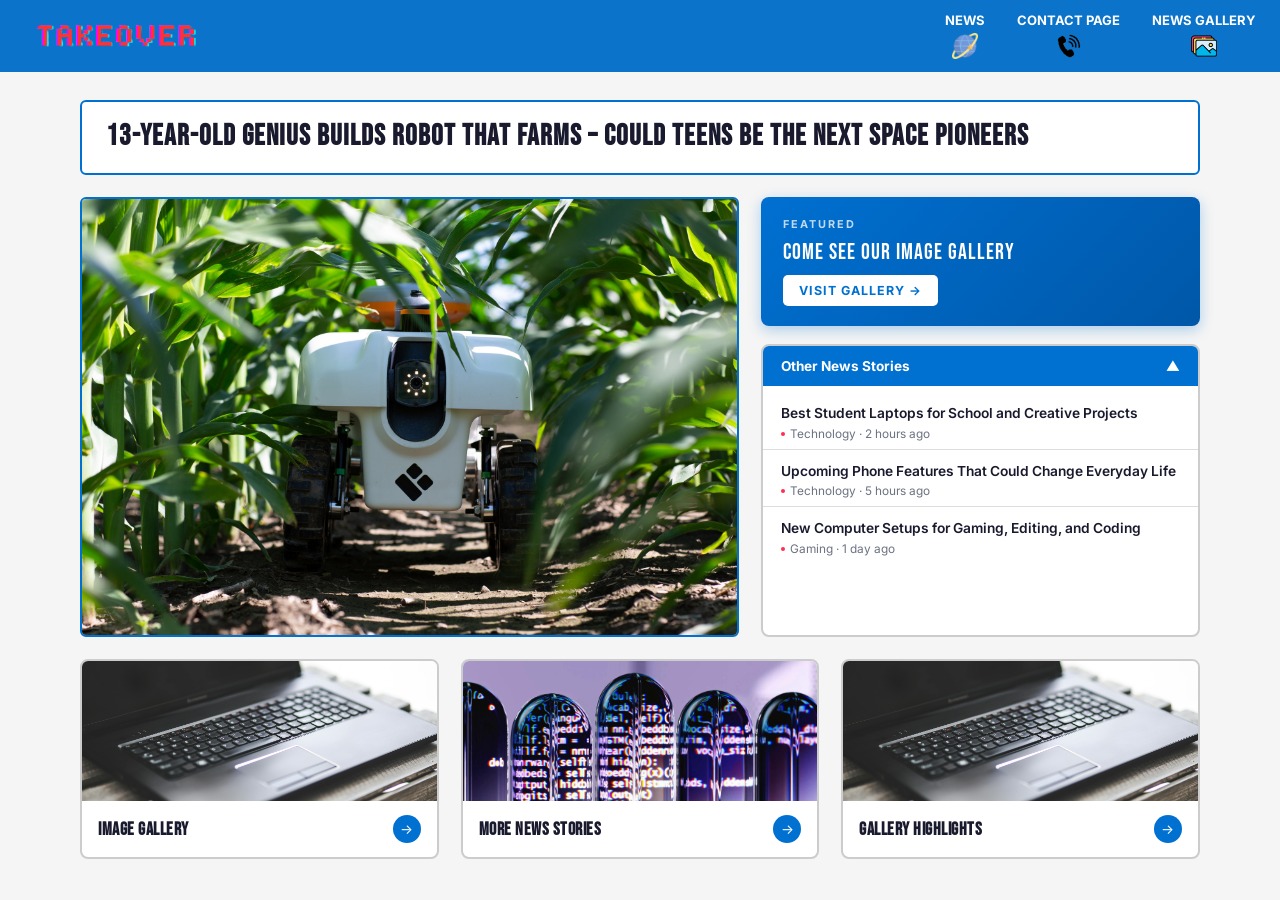
<file: index.html>
<!DOCTYPE html>
<html lang="en">
<head>
<meta charset="UTF-8">
<meta name="viewport" content="width=device-width, initial-scale=1.0">
<title>Takeover</title>
<link href="https://fonts.googleapis.com/css2?family=Bebas+Neue&family=Inter:wght@400;500;600;700&display=swap" rel="stylesheet">
<style>
  *, *::before, *::after {
    box-sizing: border-box;
    margin: 0;
    padding: 0;
  }

  :root {
    --brand: #0070D1;
    --brand-dark: #0057a8;
    --accent: #ff2d55;
    --bg: #f5f5f5;
    --card: #ffffff;
    --text: #1a1a2e;
    --muted: #6b7280;
    --border: #ddd;
  }

  body {
    font-family: 'Inter', sans-serif;
    background: var(--bg);
    color: var(--text);
  }

  .navbar-custom {
    background-color: #0b73c9;
    display: flex;
    justify-content: space-between;
    align-items: center;
    padding: 10px 24px;
  }

  .navbar-logo img {
    height: 52px;
    width: auto;
    display: block;
  }

  .navbar-menu {
    list-style: none;
    display: flex;
    align-items: center;
    gap: 32px;
    margin: 0;
    padding: 0;
  }

  .navbar-menu li a {
    display: flex;
    flex-direction: column;
    align-items: center;
    text-decoration: none;
    color: white;
    font-size: 13px;
    font-weight: bold;
    text-transform: uppercase;
    line-height: 1.1;
  }

  .navbar-menu li a img {
    width: 26px;
    height: 26px;
    object-fit: contain;
    margin-top: 5px;
    display: block;
  }

  .navbar-menu li a:hover {
    opacity: 0.85;
  }

  .page-wrapper {
    max-width: 1160px;
    margin: 28px auto;
    padding: 0 20px;
    display: flex;
    flex-direction: column;
    gap: 22px;
  }

  .main-headline {
    background: var(--card);
    border: 2px solid var(--brand);
    border-radius: 6px;
    padding: 18px 24px;
    font-family: 'Bebas Neue', sans-serif;
    font-size: 1.8rem;
    letter-spacing: 1px;
    line-height: 1.2;
    color: var(--text);
  }

  .main-headline a {
    color: inherit;
    text-decoration: none;
    display: block;
  }

  .main-headline a:hover {
    color: var(--brand-dark);
  }

  .two-col {
    display: grid;
    grid-template-columns: 3fr 2fr;
    gap: 22px;
  }

  .main-story {
    border: 2px solid var(--brand);
    border-radius: 6px;
    overflow: hidden;
    background: var(--card);
    min-height: 340px;
  }

  .main-story a {
    display: block;
    height: 100%;
  }

  .main-story img {
    width: 100%;
    height: 100%;
    object-fit: cover;
    display: block;
  }

  .sidebar {
    display: flex;
    flex-direction: column;
    gap: 18px;
  }

  .gallery-cta {
    background: linear-gradient(135deg, var(--brand) 0%, var(--brand-dark) 100%);
    border-radius: 8px;
    padding: 20px 22px;
    color: #fff;
    text-decoration: none;
    display: flex;
    flex-direction: column;
    gap: 10px;
    box-shadow: 0 4px 14px rgba(0,112,209,.3);
    transition: transform .2s, box-shadow .2s;
  }

  .gallery-cta:hover {
    transform: translateY(-2px);
    box-shadow: 0 8px 22px rgba(0,112,209,.4);
  }

  .gallery-cta-eyebrow {
    font-size: 0.68rem;
    font-weight: 700;
    letter-spacing: 2px;
    text-transform: uppercase;
    opacity: .75;
  }

  .gallery-cta-heading {
    font-family: 'Bebas Neue', sans-serif;
    font-size: 1.4rem;
    letter-spacing: 1px;
    line-height: 1.1;
  }

  .gallery-cta-btn {
    display: inline-flex;
    align-items: center;
    gap: 6px;
    background: #fff;
    color: var(--brand);
    font-weight: 700;
    font-size: 0.78rem;
    text-transform: uppercase;
    letter-spacing: 1px;
    padding: 8px 16px;
    border-radius: 5px;
    width: fit-content;
    transition: background .2s;
  }

  .gallery-cta:hover .gallery-cta-btn {
    background: #ddeeff;
  }

  .news-card {
    background: var(--card);
    border: 2px solid #ccc;
    border-radius: 8px;
    overflow: hidden;
    flex: 1;
  }

  .news-card-header {
    background: var(--brand);
    color: #fff;
    font-weight: 700;
    font-size: 0.85rem;
    padding: 12px 18px;
    display: flex;
    align-items: center;
    justify-content: space-between;
    cursor: pointer;
    user-select: none;
    transition: background .2s;
  }

  .news-card-header:hover {
    background: var(--brand-dark);
  }

  .chevron {
    transition: transform .3s;
    font-size: 0.85rem;
  }

  .news-card-header.open .chevron {
    transform: rotate(180deg);
  }

  .news-list {
    list-style: none;
    max-height: 400px;
    overflow: hidden;
    transition: max-height .35s ease;
    padding: 6px 0;
  }

  .news-list.collapsed {
    max-height: 0;
    padding: 0;
  }

  .news-list li {
    border-bottom: 1px solid var(--border);
  }

  .news-list li:last-child {
    border-bottom: none;
  }

  .news-list li a {
    display: block;
    padding: 12px 18px 8px;
    text-decoration: none;
    transition: background .15s;
  }

  .news-list li a:hover {
    background: #f7f9fc;
  }

  .news-item-title {
    font-size: 0.86rem;
    font-weight: 600;
    color: var(--text);
    line-height: 1.35;
    margin-bottom: 4px;
  }

  .news-item-meta {
    font-size: 0.74rem;
    color: var(--muted);
    display: flex;
    align-items: center;
    gap: 5px;
  }

  .meta-dot {
    width: 4px;
    height: 4px;
    background: var(--accent);
    border-radius: 50%;
    display: inline-block;
    flex-shrink: 0;
  }

  .bottom-row {
    display: grid;
    grid-template-columns: 1fr 1fr 1fr;
    gap: 22px;
  }

  .bottom-card {
    background: var(--card);
    border: 2px solid #ccc;
    border-radius: 8px;
    overflow: hidden;
    text-decoration: none;
    color: inherit;
    display: block;
    transition: box-shadow .2s, transform .2s;
  }

  .bottom-card:hover {
    box-shadow: 0 6px 20px rgba(0,0,0,.1);
    transform: translateY(-2px);
  }

  .bottom-card-img {
    width: 100%;
    height: 140px;
    object-fit: cover;
    display: block;
  }

  .bottom-card-body {
    padding: 14px 16px;
    display: flex;
    align-items: center;
    justify-content: space-between;
    gap: 8px;
  }

  .bottom-card-body h3 {
    font-family: 'Bebas Neue', sans-serif;
    font-size: 1.1rem;
    letter-spacing: .5px;
    color: var(--text);
  }

  .card-arrow {
    width: 28px;
    height: 28px;
    background: var(--brand);
    color: #fff;
    border-radius: 50%;
    display: flex;
    align-items: center;
    justify-content: center;
    font-size: 0.85rem;
    flex-shrink: 0;
    transition: background .2s;
  }

  .bottom-card:hover .card-arrow {
    background: var(--accent);
  }

  @media (max-width: 900px) {
    .two-col,
    .bottom-row {
      grid-template-columns: 1fr;
    }
  }

  @media (max-width: 768px) {
    .navbar-custom {
      flex-direction: column;
      gap: 14px;
      padding: 12px 16px;
    }

    .navbar-menu {
      flex-wrap: wrap;
      justify-content: center;
      gap: 20px;
    }

    .navbar-logo img {
      height: 46px;
    }
  }
</style>
</head>
<body>

<header>
  <nav class="navbar-custom" aria-label="Main navigation">
    <a href="index.html" class="navbar-logo">
      <img src="Company Assets/takeover logo trans.png" alt="Takeover Logo">
    </a>

    <ul class="navbar-menu">
      <li>
        <a href="news.html">
          News
          <img src="Icons/News Logo.png" alt="">
        </a>
      </li>
      <li>
        <a href="contact.html">
          Contact Page
          <img src="Icons/contact.png" alt="">
        </a>
      </li>
      <li>
        <a href="gallery.html">
          News Gallery
          <img src="Icons/Gallery (2).png" alt="">
        </a>
      </li>
    </ul>
  </nav>
</header>

<main class="page-wrapper">

  <h1 class="main-headline">
    <a href="mainnewsstory.html">13-Year-Old Genius Builds Robot That Farms – Could Teens Be the Next Space Pioneers</a>
  </h1>

  <div class="two-col">
    <div class="main-story">
      <a href="mainnewsstory.html">
        <img src="Images/Main News Story.jpg" alt="Main news story">
      </a>
    </div>

    <div class="sidebar">
      <a class="gallery-cta" href="gallery.html">
        <div class="gallery-cta-eyebrow">Featured</div>
        <div class="gallery-cta-heading">Come See Our Image Gallery</div>
        <div class="gallery-cta-btn">Visit Gallery →</div>
      </a>

      <div class="news-card">
        <div class="news-card-header open" id="newsToggle" onclick="toggleNews()">
          <span>Other News Stories</span>
          <span class="chevron">▼</span>
        </div>
        <ul class="news-list" id="newsList">
          <li>
            <a href="news.html">
              <div class="news-item-title">Best Student Laptops for School and Creative Projects</div>
              <div class="news-item-meta"><span class="meta-dot"></span> Technology · 2 hours ago</div>
            </a>
          </li>
          <li>
            <a href="news.html">
              <div class="news-item-title">Upcoming Phone Features That Could Change Everyday Life</div>
              <div class="news-item-meta"><span class="meta-dot"></span> Technology · 5 hours ago</div>
            </a>
          </li>
          <li>
            <a href="news.html">
              <div class="news-item-title">New Computer Setups for Gaming, Editing, and Coding</div>
              <div class="news-item-meta"><span class="meta-dot"></span> Gaming · 1 day ago</div>
            </a>
          </li>
        </ul>
      </div>
    </div>
  </div>

  <div class="bottom-row">
    <a class="bottom-card" href="gallery.html">
      <img class="bottom-card-img" src="Images/justalaptop.jpg" alt="A photo of a laptop">
      <div class="bottom-card-body">
        <h3>Image Gallery</h3>
        <div class="card-arrow">→</div>
      </div>
    </a>

    <a class="bottom-card" href="news.html">
      <img class="bottom-card-img" src="Images/Up Coming tech.jpg" alt="Upcoming tech">
      <div class="bottom-card-body">
        <h3>More News Stories</h3>
        <div class="card-arrow">→</div>
      </div>
    </a>

    <a class="bottom-card" href="gallery.html">
      <img class="bottom-card-img" src="Images/justalaptop.jpg" alt="Gallery highlights">
      <div class="bottom-card-body">
        <h3>Gallery Highlights</h3>
        <div class="card-arrow">→</div>
      </div>
    </a>
  </div>

</main>

<script>
  function toggleNews() {
    const h = document.getElementById('newsToggle');
    const l = document.getElementById('newsList');
    h.classList.toggle('open');
    l.classList.toggle('collapsed');
  }
</script>
</body>
</html>
</file>
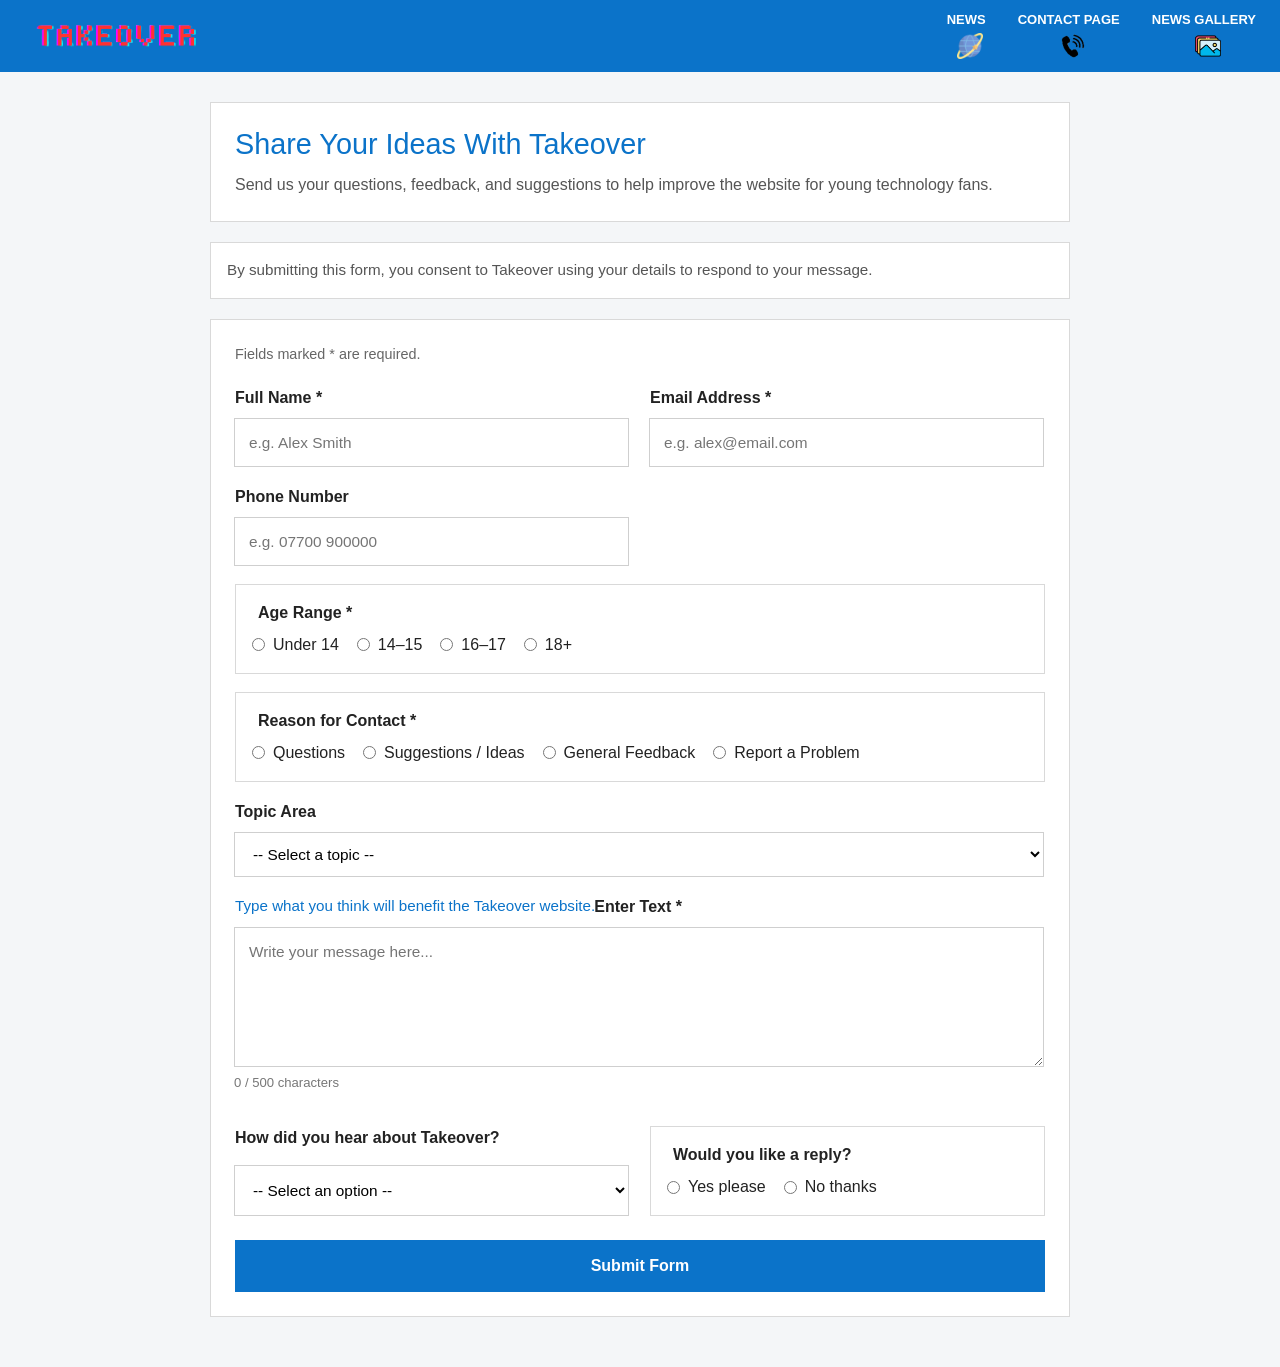
<file: form.html>
<!DOCTYPE html>
<html lang="en">
<head>
  <meta charset="UTF-8">
  <meta name="viewport" content="width=device-width, initial-scale=1.0">
  <title>Takeover Form</title>
  <link rel="stylesheet" href="mystyle.css">
  <link href="https://cdn.jsdelivr.net/npm/bootstrap@5.3.8/dist/css/bootstrap.min.css" rel="stylesheet">

  <style>
    * {
      box-sizing: border-box;
    }

    body {
      background-color: #f4f6f8;
      margin: 0;
      font-family: Arial, sans-serif;
      color: #222;
    }

    .navbar-custom {
      background-color: #0b73c9;
      display: flex;
      justify-content: space-between;
      align-items: center;
      padding: 10px 24px;
    }

    .navbar-logo img {
      height: 52px;
      width: auto;
      display: block;
    }

    .navbar-menu {
      list-style: none;
      display: flex;
      align-items: center;
      gap: 32px;
      margin: 0;
      padding: 0;
    }

    .navbar-menu li a {
      display: flex;
      flex-direction: column;
      align-items: center;
      text-decoration: none;
      color: white;
      font-size: 13px;
      font-weight: bold;
      text-transform: uppercase;
      line-height: 1.1;
    }

    .navbar-menu li a img {
      width: 26px;
      height: 26px;
      object-fit: contain;
      margin-top: 5px;
      display: block;
    }

    .navbar-menu li a:hover {
      opacity: 0.85;
    }

    .form-page {
      max-width: 900px;
      margin: 30px auto 50px;
      padding: 0 20px;
    }

    .form-header {
      background: white;
      padding: 24px;
      border: 1px solid #d9d9d9;
      margin-bottom: 20px;
    }

    .form-header h1 {
      font-size: 1.8rem;
      margin: 0 0 10px;
      color: #0b73c9;
    }

    .form-header p {
      margin: 0;
      font-size: 1rem;
      color: #555;
      line-height: 1.6;
    }

    .privacy-note {
      background: white;
      border: 1px solid #d9d9d9;
      padding: 16px;
      margin-bottom: 20px;
      font-size: 0.95rem;
      color: #555;
    }

    .form-card {
      background: white;
      border: 1px solid #d9d9d9;
      padding: 24px;
    }

    .required-note {
      font-size: 0.9rem;
      color: #666;
      margin-bottom: 20px;
    }

    .form-grid {
      display: grid;
      grid-template-columns: 1fr 1fr;
      gap: 18px 20px;
    }

    .full-width {
      grid-column: 1 / -1;
    }

    .input-group label,
    fieldset legend {
      display: block;
      font-weight: bold;
      margin-bottom: 8px;
      color: #222;
    }

    .input-group input,
    .input-group select,
    .input-group textarea {
      width: 100%;
      padding: 12px 14px;
      border: 1px solid #cfcfcf;
      font-size: 0.96rem;
      font-family: inherit;
      background: white;
    }

    .input-group input:focus,
    .input-group select:focus,
    .input-group textarea:focus {
      outline: none;
      border-color: #0b73c9;
    }

    .input-group textarea {
      min-height: 140px;
      resize: vertical;
    }

    fieldset {
      border: 1px solid #d9d9d9;
      padding: 16px;
      margin: 0;
      background: white;
    }

    legend {
      padding: 0 6px;
      font-size: 1rem;
      color: #0b73c9;
    }

    .radio-group,
    .age-range-group {
      display: flex;
      flex-wrap: wrap;
      gap: 12px 18px;
      margin-top: 4px;
    }

    .radio-group label,
    .age-range-group label {
      display: flex;
      align-items: center;
      gap: 8px;
      font-weight: normal;
      cursor: pointer;
    }

    .dynamic-label {
      color: #0b73c9;
      margin: 0 0 8px;
      font-size: 0.95rem;
    }

    .char-count {
      font-size: 0.82rem;
      color: #777;
      text-align: right;
      margin-top: 6px;
    }

    .submit-btn {
      margin-top: 24px;
      width: 100%;
      background-color: #0b73c9;
      color: white;
      border: none;
      padding: 14px;
      font-size: 1rem;
      font-weight: bold;
      cursor: pointer;
    }

    .submit-btn:hover {
      background-color: #095ca3;
    }

    @media (max-width: 768px) {
      .navbar-custom {
        flex-direction: column;
        gap: 14px;
        padding: 12px 16px;
      }

      .navbar-menu {
        flex-wrap: wrap;
        justify-content: center;
        gap: 20px;
      }

      .navbar-logo img {
        height: 46px;
      }

      .form-grid {
        grid-template-columns: 1fr;
      }

      .form-header h1 {
        font-size: 1.5rem;
      }

      .form-card {
        padding: 20px;
      }
    }
  </style>
</head>

<body>
  <header>
    <nav class="navbar-custom">
      <a href="index.html" class="navbar-logo">
        <img src="Company Assets/takeover logo trans.png" alt="Takeover Logo">
      </a>

      <ul class="navbar-menu">
        <li>
          <a href="news.html">
            News
            <img src="Icons/News Logo.png" alt="">
          </a>
        </li>
        <li>
          <a href="contact.html">
            Contact Page
            <img src="Icons/contact.png" alt="">
          </a>
        </li>
        <li>
          <a href="gallery.html">
            News Gallery
            <img src="Icons/Gallery (2).png" alt="">
          </a>
        </li>
      </ul>
    </nav>
  </header>

  <main class="form-page">
    <div class="form-header">
      <h1>Share Your Ideas With Takeover</h1>
      <p>Send us your questions, feedback, and suggestions to help improve the website for young technology fans.</p>
    </div>

    <div class="privacy-note">
      By submitting this form, you consent to Takeover using your details to respond to your message.
    </div>

    <form class="form-card" action="thankyou.html">
      <p class="required-note">Fields marked * are required.</p>

      <div class="form-grid">
        <div class="input-group">
          <label for="fullname">Full Name *</label>
          <input type="text" id="fullname" name="fullname" placeholder="e.g. Alex Smith" required>
        </div>

        <div class="input-group">
          <label for="email">Email Address *</label>
          <input type="email" id="email" name="email" placeholder="e.g. alex@email.com" required>
        </div>

        <div class="input-group">
          <label for="phone">Phone Number</label>
          <input type="tel" id="phone" name="phone" placeholder="e.g. 07700 900000">
        </div>

        <fieldset class="full-width">
          <legend>Age Range *</legend>
          <div class="age-range-group">
            <label><input type="radio" name="age" value="under14" required> Under 14</label>
            <label><input type="radio" name="age" value="14-15"> 14–15</label>
            <label><input type="radio" name="age" value="16-17"> 16–17</label>
            <label><input type="radio" name="age" value="18+"> 18+</label>
          </div>
        </fieldset>

        <fieldset class="full-width">
          <legend>Reason for Contact *</legend>
          <div class="radio-group">
            <label><input id="radio-question" name="Reason" type="radio" value="question" required> Questions</label>
            <label><input id="radio-suggestion" name="Reason" type="radio" value="suggestion"> Suggestions / Ideas</label>
            <label><input id="radio-feedback" name="Reason" type="radio" value="feedback"> General Feedback</label>
            <label><input id="radio-bug" name="Reason" type="radio" value="bug"> Report a Problem</label>
          </div>
        </fieldset>

        <div class="input-group full-width">
          <label for="topic">Topic Area</label>
          <select id="topic" name="topic">
            <option value="">-- Select a topic --</option>
            <option value="news">News Articles</option>
            <option value="gallery">Image Gallery</option>
            <option value="design">Website Design</option>
            <option value="tech">Technology Content</option>
            <option value="other">Other</option>
          </select>
        </div>

        <div class="input-group full-width">
          <p id="changeText" class="dynamic-label">Type what you think will benefit the Takeover website.</p>
          <label for="message">Enter Text *</label>
          <textarea id="message" name="message" placeholder="Write your message here..." maxlength="500" oninput="updateCount(this)" required></textarea>
          <p class="char-count"><span id="charCount">0</span> / 500 characters</p>
        </div>

        <div class="input-group">
          <label for="hearabout">How did you hear about Takeover?</label>
          <select id="hearabout" name="hearabout">
            <option value="">-- Select an option --</option>
            <option value="school">School</option>
            <option value="friend">Friend / Family</option>
            <option value="social">Social Media</option>
            <option value="search">Search Engine</option>
            <option value="other">Other</option>
          </select>
        </div>

        <fieldset>
          <legend>Would you like a reply?</legend>
          <div class="radio-group">
            <label><input type="radio" name="reply" value="yes"> Yes please</label>
            <label><input type="radio" name="reply" value="no"> No thanks</label>
          </div>
        </fieldset>
      </div>

      <button type="submit" class="submit-btn">Submit Form</button>
    </form>
  </main>

  <script>
    const radios = document.querySelectorAll('input[name="Reason"]');
    const changeText = document.getElementById("changeText");

    radios.forEach(radio => {
      radio.addEventListener("change", function() {
        if (this.value === "question") {
          changeText.textContent = "Type your question about the Takeover website.";
        } else if (this.value === "suggestion") {
          changeText.textContent = "Type what you think will benefit the Takeover website.";
        } else if (this.value === "feedback") {
          changeText.textContent = "Tell us what you think about Takeover so far.";
        } else if (this.value === "bug") {
          changeText.textContent = "Describe the problem you found so we can fix it.";
        }
      });
    });

    function updateCount(textarea) {
      document.getElementById("charCount").textContent = textarea.value.length;
    }
  </script>

  <script src="https://cdn.jsdelivr.net/npm/bootstrap@5.3.8/dist/js/bootstrap.bundle.min.js"></script>
</body>
</html>
</file>
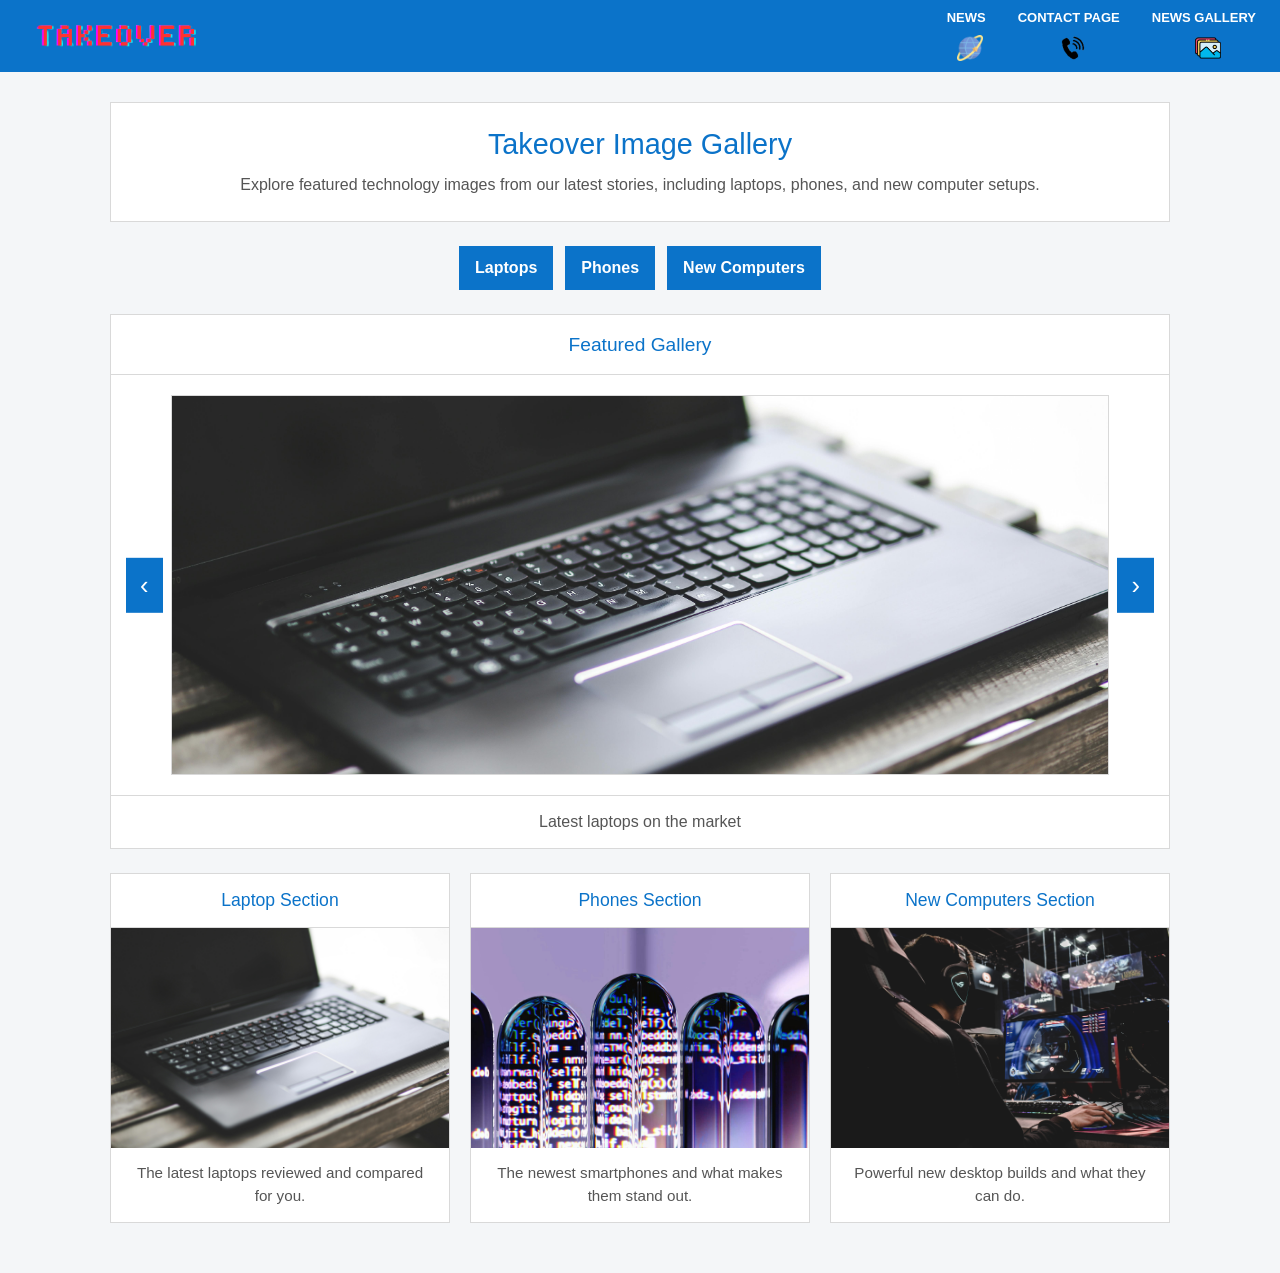
<file: gallery.html>
<!DOCTYPE html>
<html lang="en">
<head>
  <meta charset="UTF-8">
  <meta name="viewport" content="width=device-width, initial-scale=1.0">
  <title>Takeover - Gallery</title>
  <link rel="stylesheet" href="mystyle.css">
  <link href="https://cdn.jsdelivr.net/npm/bootstrap@5.3.8/dist/css/bootstrap.min.css" rel="stylesheet">

  <style>
    * {
      box-sizing: border-box;
    }

    html {
      scroll-behavior: smooth;
    }

    body {
      margin: 0;
      font-family: Arial, sans-serif;
      background-color: #f4f6f8;
      color: #222;
    }

    .navbar-custom {
      background-color: #0b73c9;
      display: flex;
      justify-content: space-between;
      align-items: center;
      padding: 10px 24px;
    }

    .navbar-logo img {
      height: 52px;
      width: auto;
      display: block;
    }

    .navbar-menu {
      list-style: none;
      display: flex;
      align-items: center;
      gap: 32px;
      margin: 0;
      padding: 0;
    }

    .navbar-menu li a {
      display: flex;
      flex-direction: column;
      align-items: center;
      text-decoration: none;
      color: white;
      font-size: 13px;
      font-weight: bold;
      text-transform: uppercase;
      line-height: 1.1;
    }

    .navbar-menu li a span {
      margin-bottom: 5px;
    }

    .navbar-menu li a img {
      width: 26px;
      height: 26px;
      object-fit: contain;
      display: block;
    }

    .navbar-menu li a:hover {
      opacity: 0.85;
    }

    .page-wrapper {
      max-width: 1100px;
      margin: 30px auto 50px;
      padding: 0 20px;
    }

    .gallery-header {
      background: white;
      padding: 24px;
      border: 1px solid #d9d9d9;
      margin-bottom: 24px;
      text-align: center;
    }

    .gallery-header h1 {
      margin: 0 0 10px;
      color: #0b73c9;
      font-size: 1.8rem;
    }

    .gallery-header p {
      margin: 0;
      color: #555;
      line-height: 1.6;
    }

    .anchor-links {
      display: flex;
      gap: 12px;
      justify-content: center;
      flex-wrap: wrap;
      margin-bottom: 24px;
    }

    .anchor-links button {
      background-color: #0b73c9;
      color: white;
      padding: 10px 16px;
      border: none;
      font-weight: bold;
      cursor: pointer;
    }

    .anchor-links button:hover,
    .anchor-links button.active {
      background-color: #095ca3;
    }

    .carousel-box {
      background: white;
      border: 1px solid #d9d9d9;
      margin-bottom: 24px;
      overflow: hidden;
    }

    .carousel-box h2 {
      margin: 0;
      padding: 18px;
      text-align: center;
      font-size: 1.2rem;
      color: #0b73c9;
      border-bottom: 1px solid #d9d9d9;
    }

    .carousel-inner-wrap {
      position: relative;
      padding: 20px 60px;
      background: white;
    }

    .carousel-inner-wrap img {
      width: 100%;
      height: 380px;
      object-fit: cover;
      display: block;
      border: 1px solid #d9d9d9;
    }

    .carousel-caption-text {
      text-align: center;
      padding: 14px;
      color: #555;
      border-top: 1px solid #d9d9d9;
    }

    .carousel-btn {
      position: absolute;
      top: 50%;
      transform: translateY(-50%);
      background-color: #0b73c9;
      color: white;
      border: none;
      font-size: 1.6rem;
      cursor: pointer;
      padding: 8px 14px;
    }

    .carousel-btn:hover {
      background-color: #095ca3;
    }

    .carousel-btn.prev {
      left: 15px;
    }

    .carousel-btn.next {
      right: 15px;
    }

    .gallery-grid {
      display: grid;
      grid-template-columns: repeat(3, 1fr);
      gap: 20px;
      margin-bottom: 24px;
    }

    .gallery-section {
      background: white;
      border: 1px solid #d9d9d9;
      overflow: hidden;
      cursor: pointer;
      transition: transform 0.2s ease;
    }

    .gallery-section:hover {
      transform: translateY(-4px);
    }

    .gallery-section h2 {
      font-size: 1.1rem;
      margin: 0;
      padding: 16px;
      color: #0b73c9;
      border-bottom: 1px solid #d9d9d9;
      text-align: center;
    }

    .section-img-box img {
      width: 100%;
      height: 220px;
      object-fit: cover;
      display: block;
    }

    .section-img-box p {
      margin: 0;
      padding: 14px 16px;
      font-size: 0.95rem;
      color: #555;
      line-height: 1.5;
      text-align: center;
    }

    .story-area {
      margin-top: 10px;
    }

    .mini-story-box {
      display: none;
      background: white;
      border: 1px solid #d9d9d9;
      padding: 22px;
      margin-bottom: 24px;
    }

    .mini-story-box.active {
      display: block;
    }

    .mini-story-box h2 {
      margin-top: 0;
      margin-bottom: 12px;
      color: #0b73c9;
      font-size: 1.3rem;
    }

    .mini-story-box p {
      margin: 0 0 12px;
      color: #555;
      line-height: 1.6;
    }

    .mini-story-box .story-meta {
      font-size: 0.9rem;
      color: #777;
      margin-bottom: 12px;
    }

    @media (max-width: 900px) {
      .gallery-grid {
        grid-template-columns: 1fr;
      }
    }

    @media (max-width: 768px) {
      .navbar-custom {
        flex-direction: column;
        gap: 14px;
        padding: 12px 16px;
      }

      .navbar-menu {
        flex-wrap: wrap;
        justify-content: center;
        gap: 20px;
      }

      .navbar-logo img {
        height: 46px;
      }

      .carousel-inner-wrap {
        padding: 20px 45px;
      }

      .carousel-inner-wrap img {
        height: 240px;
      }

      .gallery-header h1 {
        font-size: 1.5rem;
      }
    }
  </style>
</head>

<body>
  <header>
    <nav class="navbar-custom">
      <a href="index.html" class="navbar-logo">
        <img src="Company Assets/takeover logo trans (1).png" alt="Takeover Logo">
      </a>

      <ul class="navbar-menu">
        <li>
          <a href="news.html">
            <span>News</span>
            <img src="Icons/News Logo.png" alt="">
          </a>
        </li>
        <li>
          <a href="contact.html">
            <span>Contact Page</span>
            <img src="Icons/contact.png" alt="">
          </a>
        </li>
        <li>
          <a href="gallery.html">
            <span>News Gallery</span>
            <img src="Icons/Gallery (2).png" alt="">
          </a>
        </li>
      </ul>
    </nav>
  </header>

  <main class="page-wrapper">
    <section class="gallery-header">
      <h1>Takeover Image Gallery</h1>
      <p>Explore featured technology images from our latest stories, including laptops, phones, and new computer setups.</p>
    </section>

    <div class="anchor-links">
      <button type="button" class="tab-btn" onclick="openStory('laptopStory', this)">Laptops</button>
      <button type="button" class="tab-btn" onclick="openStory('phoneStory', this)">Phones</button>
      <button type="button" class="tab-btn" onclick="openStory('computerStory', this)">New Computers</button>
    </div>

    <section class="carousel-box">
      <h2>Featured Gallery</h2>
      <div class="carousel-inner-wrap">
        <button class="carousel-btn prev" onclick="changeSlide(-1)" aria-label="Show previous gallery image">&#8249;</button>
        <img id="carousel-img" src="Images/justalaptop.jpg" alt="A modern laptop displayed for a technology feature article">
        <button class="carousel-btn next" onclick="changeSlide(1)" aria-label="Show next gallery image">&#8250;</button>
      </div>
      <div class="carousel-caption-text" id="carousel-caption">Latest laptops on the market</div>
    </section>

    <div class="gallery-grid">
      <section class="gallery-section" onclick="openStory('laptopStory')">
        <h2>Laptop Section</h2>
        <div class="section-img-box">
          <img src="Images/justalaptop.jpg" alt="A laptop shown as part of a featured technology news story">
          <p>The latest laptops reviewed and compared for you.</p>
        </div>
      </section>

      <section class="gallery-section" onclick="openStory('phoneStory')">
        <h2>Phones Section</h2>
        <div class="section-img-box">
          <img src="Images/Up Coming tech.jpg" alt="A smartphone or mobile technology image for an upcoming tech feature">
          <p>The newest smartphones and what makes them stand out.</p>
        </div>
      </section>

      <section class="gallery-section" onclick="openStory('computerStory')">
        <h2>New Computers Section</h2>
        <div class="section-img-box">
          <img src="Images/gaming pc.jpg" alt="A new computer setup featured in a desktop technology article">
          <p>Powerful new desktop builds and what they can do.</p>
        </div>
      </section>
    </div>

    <div id="storyArea" class="story-area">
      <section id="laptopStory" class="mini-story-box">
        <h2>Laptop News Story</h2>
        <div class="story-meta">By Takeover Tech Team • June 2026</div>
        <p>New laptops are becoming faster, lighter, and more useful for students who need reliable devices for school work, media, and everyday browsing.</p>
        <p>This section highlights how modern laptops now offer better battery life, improved screens, and stronger performance for learning and entertainment.</p>
      </section>

      <section id="phoneStory" class="mini-story-box">
        <h2>Phone News Story</h2>
        <div class="story-meta">By Takeover Mobile Team • June 2026</div>
        <p>Smartphones continue to improve with better cameras, stronger processors, and smarter features that help users stay connected throughout the day.</p>
        <p>This story focuses on how upcoming mobile technology is becoming more powerful while still aiming to stay useful for young users and everyday tasks.</p>
      </section>

      <section id="computerStory" class="mini-story-box">
        <h2>New Computer News Story</h2>
        <div class="story-meta">By Takeover Hardware Team • June 2026</div>
        <p>New computer setups are designed to deliver stronger gaming performance, faster processing speeds, and smoother multitasking for users who need more power.</p>
        <p>This story explains how modern desktop systems are being built for gaming, content creation, and demanding software use.</p>
      </section>
    </div>
  </main>

  <script>
    const slides = [
      {
        src: "Images/justalaptop.jpg",
        caption: "Latest laptops on the market",
        alt: "A modern laptop displayed for a technology feature article"
      },
      {
        src: "Images/Up Coming tech.jpg",
        caption: "Up and coming phone technology",
        alt: "A smartphone or mobile technology image for an upcoming tech feature"
      },
      {
        src: "Images/gaming pc.jpg",
        caption: "New computer setups for 2025",
        alt: "A new computer setup featured in a desktop technology article"
      }
    ];

    let current = 0;

    function changeSlide(dir) {
      current = (current + dir + slides.length) % slides.length;
      document.getElementById("carousel-img").src = slides[current].src;
      document.getElementById("carousel-img").alt = slides[current].alt;
      document.getElementById("carousel-caption").textContent = slides[current].caption;
    }

    function openStory(storyId, buttonElement = null) {
      const stories = document.querySelectorAll(".mini-story-box");
      const buttons = document.querySelectorAll(".tab-btn");

      stories.forEach(story => {
        story.classList.remove("active");
      });

      buttons.forEach(btn => {
        btn.classList.remove("active");
      });

      document.getElementById(storyId).classList.add("active");

      if (buttonElement) {
        buttonElement.classList.add("active");
      } else {
        const matchingButton = document.querySelector(`.tab-btn[onclick*="${storyId}"]`);
        if (matchingButton) {
          matchingButton.classList.add("active");
        }
      }

      document.getElementById("storyArea").scrollIntoView({
        behavior: "smooth",
        block: "start"
      });
    }
  </script>

  <script src="https://cdn.jsdelivr.net/npm/bootstrap@5.3.8/dist/js/bootstrap.bundle.min.js"></script>
</body>
</html>
</file>
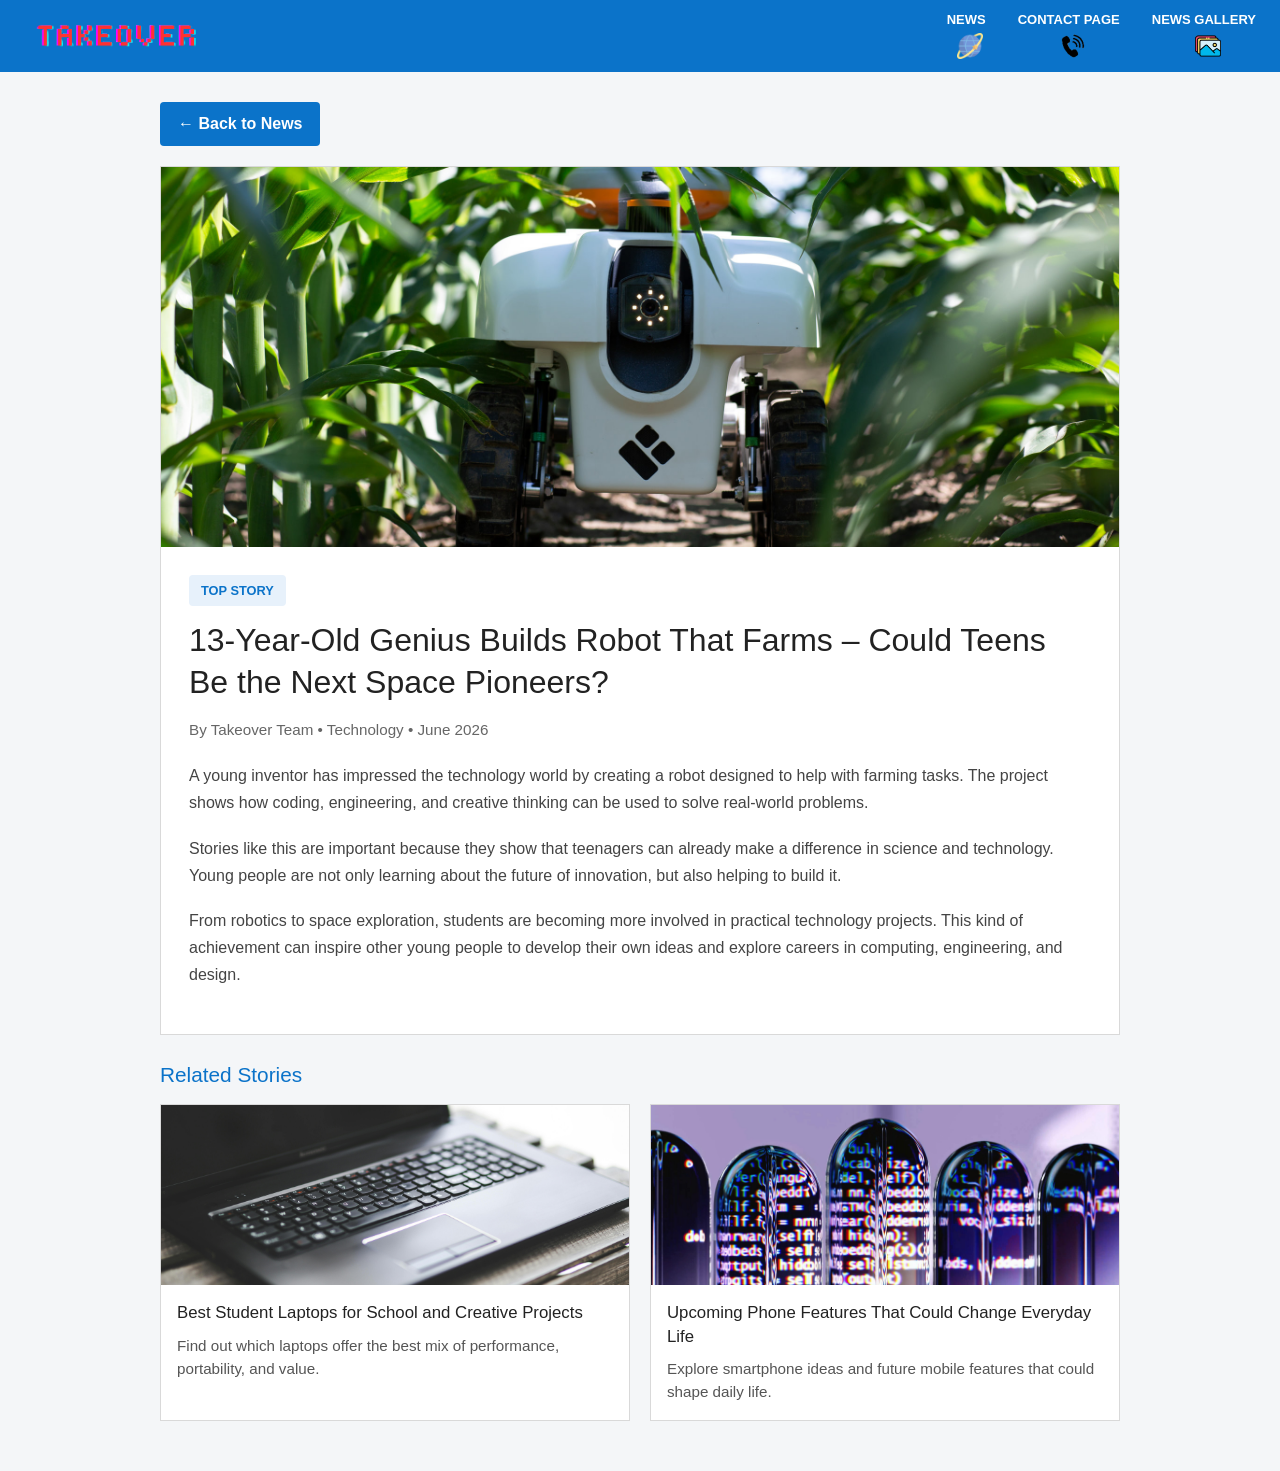
<file: mainnewsstory.html>
<!DOCTYPE html>
<html lang="en">
<head>
  <meta charset="UTF-8">
  <meta name="viewport" content="width=device-width, initial-scale=1.0">
  <title>Main News Story - Takeover</title>
  <link rel="stylesheet" href="mystyle.css">
  <link href="https://cdn.jsdelivr.net/npm/bootstrap@5.3.8/dist/css/bootstrap.min.css" rel="stylesheet">

  <style>
    * {
      box-sizing: border-box;
    }

    body {
      margin: 0;
      background-color: #f4f6f8;
      font-family: Arial, sans-serif;
      color: #222;
    }

    .navbar-custom {
      background-color: #0b73c9;
      display: flex;
      justify-content: space-between;
      align-items: center;
      padding: 10px 24px;
    }

    .navbar-logo img {
      height: 52px;
      width: auto;
      display: block;
    }

    .navbar-menu {
      list-style: none;
      display: flex;
      align-items: center;
      gap: 32px;
      margin: 0;
      padding: 0;
    }

    .navbar-menu li a {
      display: flex;
      flex-direction: column;
      align-items: center;
      text-decoration: none;
      color: white;
      font-size: 13px;
      font-weight: bold;
      text-transform: uppercase;
      line-height: 1.1;
    }

    .navbar-menu li a img {
      width: 26px;
      height: 26px;
      object-fit: contain;
      margin-top: 5px;
      display: block;
    }

    .navbar-menu li a:hover {
      opacity: 0.85;
    }

    .page-wrapper {
      max-width: 1000px;
      margin: 30px auto 50px;
      padding: 0 20px;
    }

    .back-btn {
      display: inline-block;
      margin-bottom: 20px;
      background-color: #0b73c9;
      color: white;
      text-decoration: none;
      padding: 10px 18px;
      border-radius: 4px;
      font-weight: bold;
    }

    .back-btn:hover {
      background-color: #095ca3;
      color: white;
    }

    .story-container {
      background: white;
      border: 1px solid #d9d9d9;
      overflow: hidden;
    }

    .story-image {
      width: 100%;
      height: 380px;
      object-fit: cover;
      display: block;
    }

    .story-content {
      padding: 28px;
    }

    .story-category {
      display: inline-block;
      background-color: #e7f1fb;
      color: #0b73c9;
      padding: 6px 12px;
      font-size: 0.8rem;
      font-weight: bold;
      margin-bottom: 14px;
      border-radius: 4px;
      text-transform: uppercase;
    }

    .story-content h1 {
      margin: 0 0 16px;
      font-size: 2rem;
      line-height: 1.3;
    }

    .story-meta {
      color: #666;
      font-size: 0.95rem;
      margin-bottom: 20px;
    }

    .story-content p {
      margin: 0 0 18px;
      color: #444;
      line-height: 1.7;
      font-size: 1rem;
    }

    .related-section {
      margin-top: 28px;
    }

    .related-section h2 {
      font-size: 1.3rem;
      margin-bottom: 16px;
      color: #0b73c9;
    }

    .related-grid {
      display: grid;
      grid-template-columns: repeat(2, 1fr);
      gap: 20px;
    }

    .related-card {
      background: white;
      border: 1px solid #d9d9d9;
      overflow: hidden;
      text-decoration: none;
      color: inherit;
    }

    .related-card img {
      width: 100%;
      height: 180px;
      object-fit: cover;
      display: block;
    }

    .related-card-content {
      padding: 16px;
    }

    .related-card h3 {
      margin: 0 0 10px;
      font-size: 1.05rem;
      line-height: 1.4;
    }

    .related-card p {
      margin: 0;
      font-size: 0.95rem;
      color: #555;
      line-height: 1.5;
    }

    @media (max-width: 768px) {
      .navbar-custom {
        flex-direction: column;
        gap: 14px;
        padding: 12px 16px;
      }

      .navbar-menu {
        flex-wrap: wrap;
        justify-content: center;
        gap: 20px;
      }

      .navbar-logo img {
        height: 46px;
      }

      .story-image {
        height: 240px;
      }

      .story-content {
        padding: 20px;
      }

      .story-content h1 {
        font-size: 1.5rem;
      }

      .related-grid {
        grid-template-columns: 1fr;
      }
    }
  </style>
</head>

<body>
  <header>
    <nav class="navbar-custom" aria-label="Main navigation">
      <a href="index.html" class="navbar-logo">
        <img src="Company Assets/takeover logo trans.png" alt="Takeover Logo">
      </a>

      <ul class="navbar-menu">
        <li>
          <a href="news.html">
            News
            <img src="Icons/News Logo.png" alt="">
          </a>
        </li>
        <li>
          <a href="contact.html">
            Contact Page
            <img src="Icons/contact.png" alt="">
          </a>
        </li>
        <li>
          <a href="gallery.html">
            News Gallery
            <img src="Icons/Gallery (2).png" alt="">
          </a>
        </li>
      </ul>
    </nav>
  </header>

  <main class="page-wrapper">
    <a href="news.html" class="back-btn">← Back to News</a>

    <article class="story-container">
      <img src="Images/Main News Story.jpg" alt="A featured image showing a youth technology invention or innovation" class="story-image">

      <div class="story-content">
        <div class="story-category">Top Story</div>
        <h1>13-Year-Old Genius Builds Robot That Farms – Could Teens Be the Next Space Pioneers?</h1>
        <div class="story-meta">By Takeover Team • Technology • June 2026</div>

        <p>
          A young inventor has impressed the technology world by creating a robot designed to help with farming tasks. The project shows how coding, engineering, and creative thinking can be used to solve real-world problems.
        </p>

        <p>
          Stories like this are important because they show that teenagers can already make a difference in science and technology. Young people are not only learning about the future of innovation, but also helping to build it.
        </p>

        <p>
          From robotics to space exploration, students are becoming more involved in practical technology projects. This kind of achievement can inspire other young people to develop their own ideas and explore careers in computing, engineering, and design.
        </p>
      </div>
    </article>

    <section class="related-section">
      <h2>Related Stories</h2>

      <div class="related-grid">
        <a href="news.html" class="related-card">
          <img src="Images/justalaptop.jpg" alt="A laptop displayed for a student technology article">
          <div class="related-card-content">
            <h3>Best Student Laptops for School and Creative Projects</h3>
            <p>Find out which laptops offer the best mix of performance, portability, and value.</p>
          </div>
        </a>

        <a href="news.html" class="related-card">
          <img src="Images/Up Coming tech.jpg" alt="A mobile technology image for a future phone feature story">
          <div class="related-card-content">
            <h3>Upcoming Phone Features That Could Change Everyday Life</h3>
            <p>Explore smartphone ideas and future mobile features that could shape daily life.</p>
          </div>
        </a>
      </div>
    </section>
  </main>

  <script src="https://cdn.jsdelivr.net/npm/bootstrap@5.3.8/dist/js/bootstrap.bundle.min.js"></script>
</body>
</html>
</file>
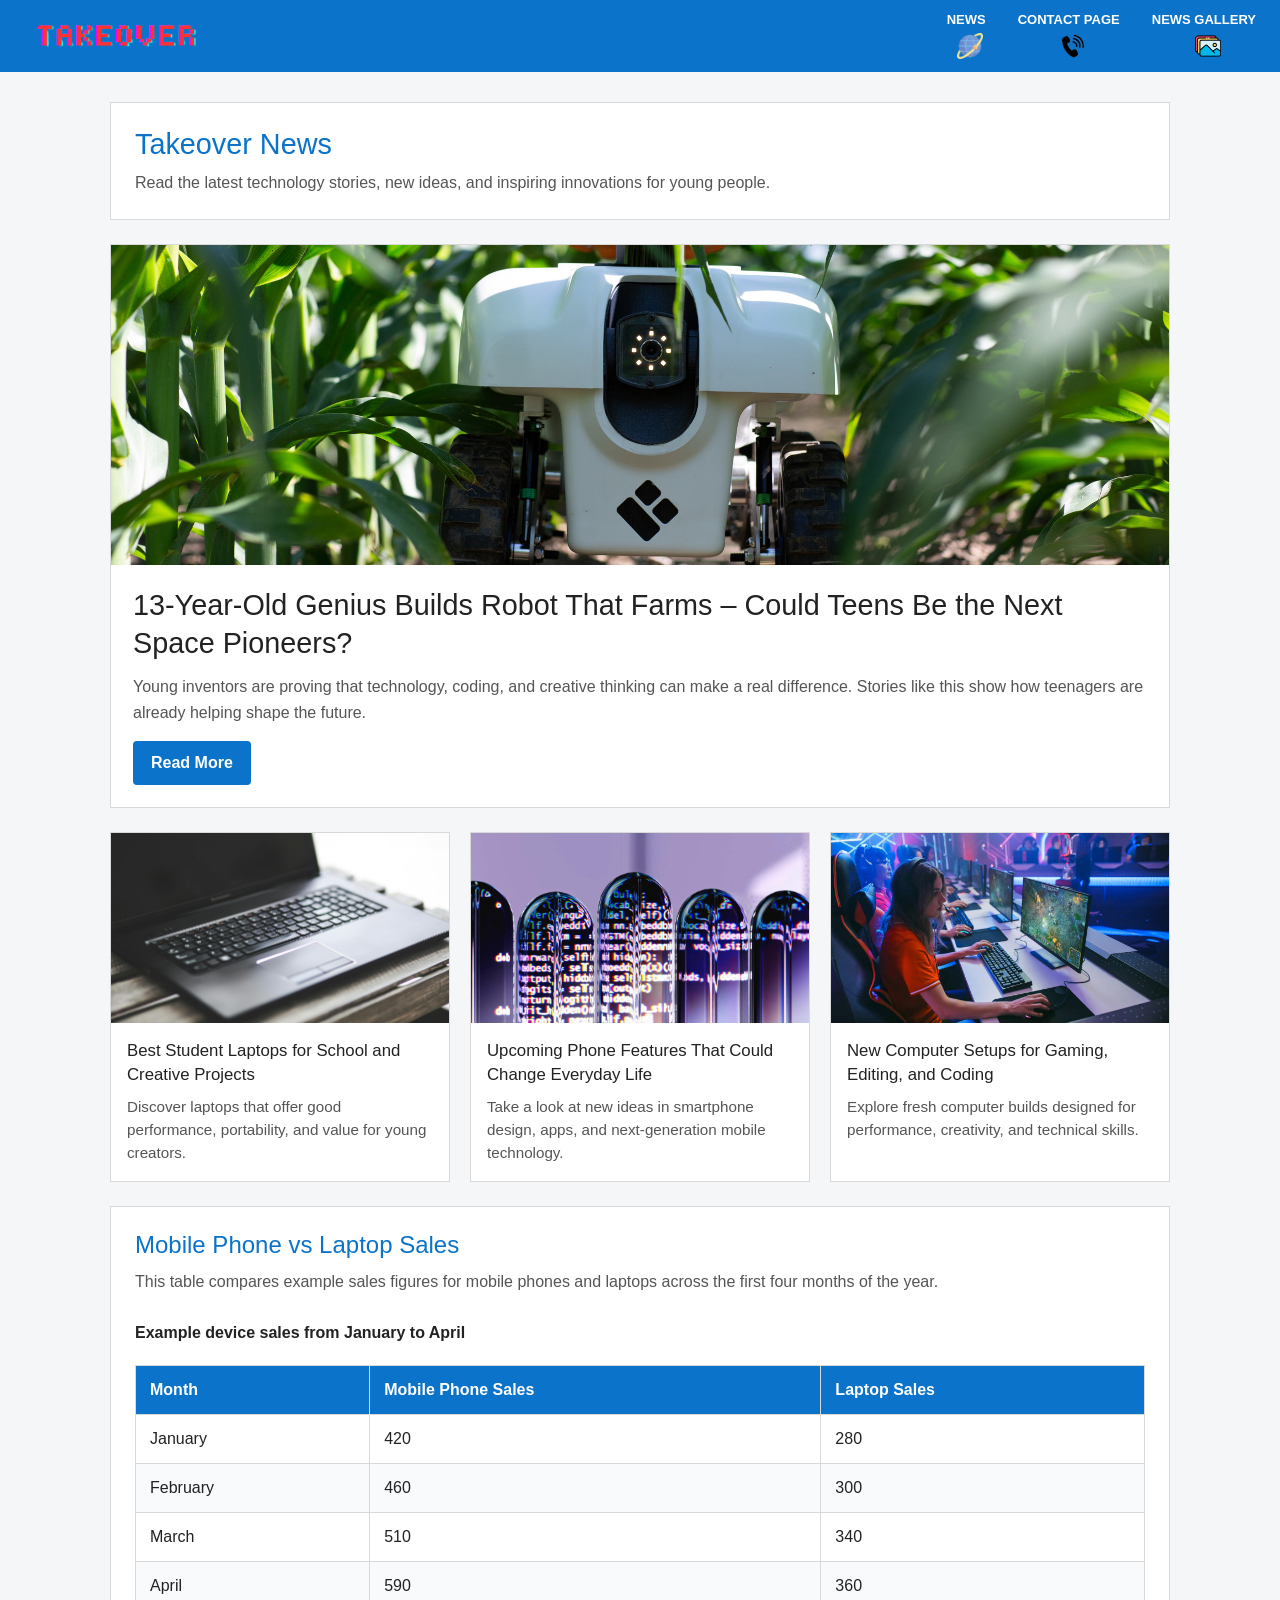
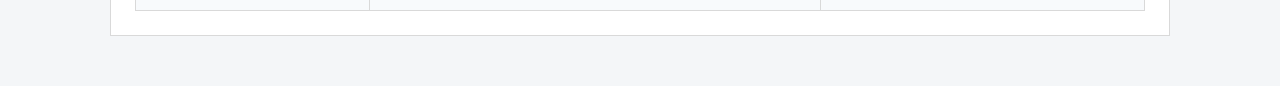
<file: news.html>
<!DOCTYPE html>
<html lang="en">
<head>
  <meta charset="UTF-8">
  <meta name="viewport" content="width=device-width, initial-scale=1.0">
  <title>Takeover News</title>
  <link rel="stylesheet" href="mystyle.css">
  <link href="https://cdn.jsdelivr.net/npm/bootstrap@5.3.8/dist/css/bootstrap.min.css" rel="stylesheet">

  <style>
    * {
      box-sizing: border-box;
    }

    body {
      margin: 0;
      background-color: #f4f6f8;
      font-family: Arial, sans-serif;
      color: #222;
    }

    .navbar-custom {
      background-color: #0b73c9;
      display: flex;
      justify-content: space-between;
      align-items: center;
      padding: 10px 24px;
    }

    .navbar-logo img {
      height: 52px;
      width: auto;
      display: block;
    }

    .navbar-menu {
      list-style: none;
      display: flex;
      align-items: center;
      gap: 32px;
      margin: 0;
      padding: 0;
    }

    .navbar-menu li a {
      display: flex;
      flex-direction: column;
      align-items: center;
      text-decoration: none;
      color: white;
      font-size: 13px;
      font-weight: bold;
      text-transform: uppercase;
      line-height: 1.1;
    }

    .navbar-menu li a img {
      width: 26px;
      height: 26px;
      object-fit: contain;
      margin-top: 5px;
      display: block;
    }

    .navbar-menu li a:hover {
      opacity: 0.85;
    }

    .page-wrapper {
      max-width: 1100px;
      margin: 30px auto 50px;
      padding: 0 20px;
    }

    .news-header {
      background: white;
      padding: 24px;
      border: 1px solid #d9d9d9;
      margin-bottom: 24px;
    }

    .news-header h1 {
      margin: 0 0 8px;
      font-size: 1.8rem;
      color: #0b73c9;
    }

    .news-header p {
      margin: 0;
      color: #555;
      line-height: 1.6;
    }

    .main-story {
      background: white;
      border: 1px solid #d9d9d9;
      overflow: hidden;
      margin-bottom: 24px;
    }

    .main-story img {
      width: 100%;
      height: 320px;
      object-fit: cover;
      display: block;
    }

    .main-story-content {
      padding: 22px;
    }

    .main-story h2 {
      margin: 0 0 12px;
      font-size: 1.8rem;
      line-height: 1.3;
    }

    .main-story p {
      margin: 0 0 16px;
      color: #555;
      line-height: 1.6;
    }

    .read-more-btn {
      display: inline-block;
      background-color: #0b73c9;
      color: white;
      text-decoration: none;
      padding: 10px 18px;
      font-weight: bold;
      border-radius: 4px;
    }

    .read-more-btn:hover {
      background-color: #095ca3;
      color: white;
    }

    .news-grid {
      display: grid;
      grid-template-columns: repeat(3, 1fr);
      gap: 20px;
      margin-bottom: 24px;
    }

    .news-card {
      background: white;
      border: 1px solid #d9d9d9;
      overflow: hidden;
    }

    .news-card img {
      width: 100%;
      height: 190px;
      object-fit: cover;
      display: block;
    }

    .news-card-content {
      padding: 16px;
    }

    .news-card h3 {
      margin: 0 0 10px;
      font-size: 1.05rem;
      line-height: 1.4;
    }

    .news-card p {
      margin: 0;
      color: #555;
      line-height: 1.5;
      font-size: 0.95rem;
    }

    .sales-table-section {
      background: white;
      border: 1px solid #d9d9d9;
      padding: 24px;
      margin-top: 10px;
    }

    .sales-table-section h2 {
      margin: 0 0 10px;
      color: #0b73c9;
      font-size: 1.5rem;
    }

    .sales-table-section p {
      margin: 0 0 18px;
      color: #555;
      line-height: 1.6;
    }

    .table-wrapper {
      overflow-x: auto;
    }

    .sales-table {
      width: 100%;
      border-collapse: collapse;
      min-width: 620px;
    }

    .sales-table caption {
      caption-side: top;
      text-align: left;
      font-weight: bold;
      margin-bottom: 12px;
      color: #222;
    }

    .sales-table thead {
      background-color: #0b73c9;
      color: white;
    }

    .sales-table th,
    .sales-table td {
      border: 1px solid #d9d9d9;
      padding: 12px 14px;
      text-align: left;
    }

    .sales-table tbody tr:nth-child(even) {
      background-color: #f8fafc;
    }

    .sales-table tbody tr:hover {
      background-color: #eef5fb;
    }

    @media (max-width: 900px) {
      .news-grid {
        grid-template-columns: 1fr;
      }
    }

    @media (max-width: 768px) {
      .navbar-custom {
        flex-direction: column;
        gap: 14px;
        padding: 12px 16px;
      }

      .navbar-menu {
        flex-wrap: wrap;
        justify-content: center;
        gap: 20px;
      }

      .navbar-logo img {
        height: 46px;
      }

      .main-story img {
        height: 240px;
      }

      .news-header h1 {
        font-size: 1.5rem;
      }

      .main-story h2 {
        font-size: 1.4rem;
      }

      .sales-table-section h2 {
        font-size: 1.3rem;
      }
    }
  </style>
</head>

<body>
  <header>
    <nav class="navbar-custom" aria-label="Main navigation">
      <a href="index.html" class="navbar-logo">
        <img src="Company Assets/takeover logo trans.png" alt="Takeover Logo">
      </a>

      <ul class="navbar-menu">
        <li>
          <a href="news.html">
            News
            <img src="Icons/News Logo.png" alt="">
          </a>
        </li>
        <li>
          <a href="contact.html">
            Contact Page
            <img src="Icons/contact.png" alt="">
          </a>
        </li>
        <li>
          <a href="gallery.html">
            News Gallery
            <img src="Icons/Gallery (2).png" alt="">
          </a>
        </li>
      </ul>
    </nav>
  </header>

  <main class="page-wrapper">
    <section class="news-header">
      <h1>Takeover News</h1>
      <p>Read the latest technology stories, new ideas, and inspiring innovations for young people.</p>
    </section>

    <article class="main-story">
      <img src="Images/Main News Story.jpg" alt="A featured image for a youth technology news story">
      <div class="main-story-content">
        <h2>13-Year-Old Genius Builds Robot That Farms – Could Teens Be the Next Space Pioneers?</h2>
        <p>
          Young inventors are proving that technology, coding, and creative thinking can make a real difference. Stories like this show how teenagers are already helping shape the future.
        </p>
        <a href="mainnewsstory.html" class="read-more-btn">Read More</a>
      </div>
    </article>

    <section class="news-grid">
      <article class="news-card">
        <img src="Images/justalaptop.jpg" alt="A laptop displayed for a student technology article">
        <div class="news-card-content">
          <h3>Best Student Laptops for School and Creative Projects</h3>
          <p>Discover laptops that offer good performance, portability, and value for young creators.</p>
        </div>
      </article>

      <article class="news-card">
        <img src="Images/Up Coming tech.jpg" alt="A mobile technology image for a future phone feature story">
        <div class="news-card-content">
          <h3>Upcoming Phone Features That Could Change Everyday Life</h3>
          <p>Take a look at new ideas in smartphone design, apps, and next-generation mobile technology.</p>
        </div>
      </article>

      <article class="news-card">
        <img src="Images/gaming.jpg" alt="A computer setup used for a technology news feature">
        <div class="news-card-content">
          <h3>New Computer Setups for Gaming, Editing, and Coding</h3>
          <p>Explore fresh computer builds designed for performance, creativity, and technical skills.</p>
        </div>
      </article>
    </section>

    <section class="sales-table-section">
      <h2>Mobile Phone vs Laptop Sales</h2>
      <p>This table compares example sales figures for mobile phones and laptops across the first four months of the year.</p>

      <div class="table-wrapper">
        <table class="sales-table">
          <caption>Example device sales from January to April</caption>
          <thead>
            <tr>
              <th scope="col">Month</th>
              <th scope="col">Mobile Phone Sales</th>
              <th scope="col">Laptop Sales</th>
            </tr>
          </thead>
          <tbody>
            <tr>
              <td>January</td>
              <td>420</td>
              <td>280</td>
            </tr>
            <tr>
              <td>February</td>
              <td>460</td>
              <td>300</td>
            </tr>
            <tr>
              <td>March</td>
              <td>510</td>
              <td>340</td>
            </tr>
            <tr>
              <td>April</td>
              <td>590</td>
              <td>360</td>
            </tr>
          </tbody>
        </table>
      </div>
    </section>
  </main>

  <script src="https://cdn.jsdelivr.net/npm/bootstrap@5.3.8/dist/js/bootstrap.bundle.min.js"></script>
</body>
</html>
</file>
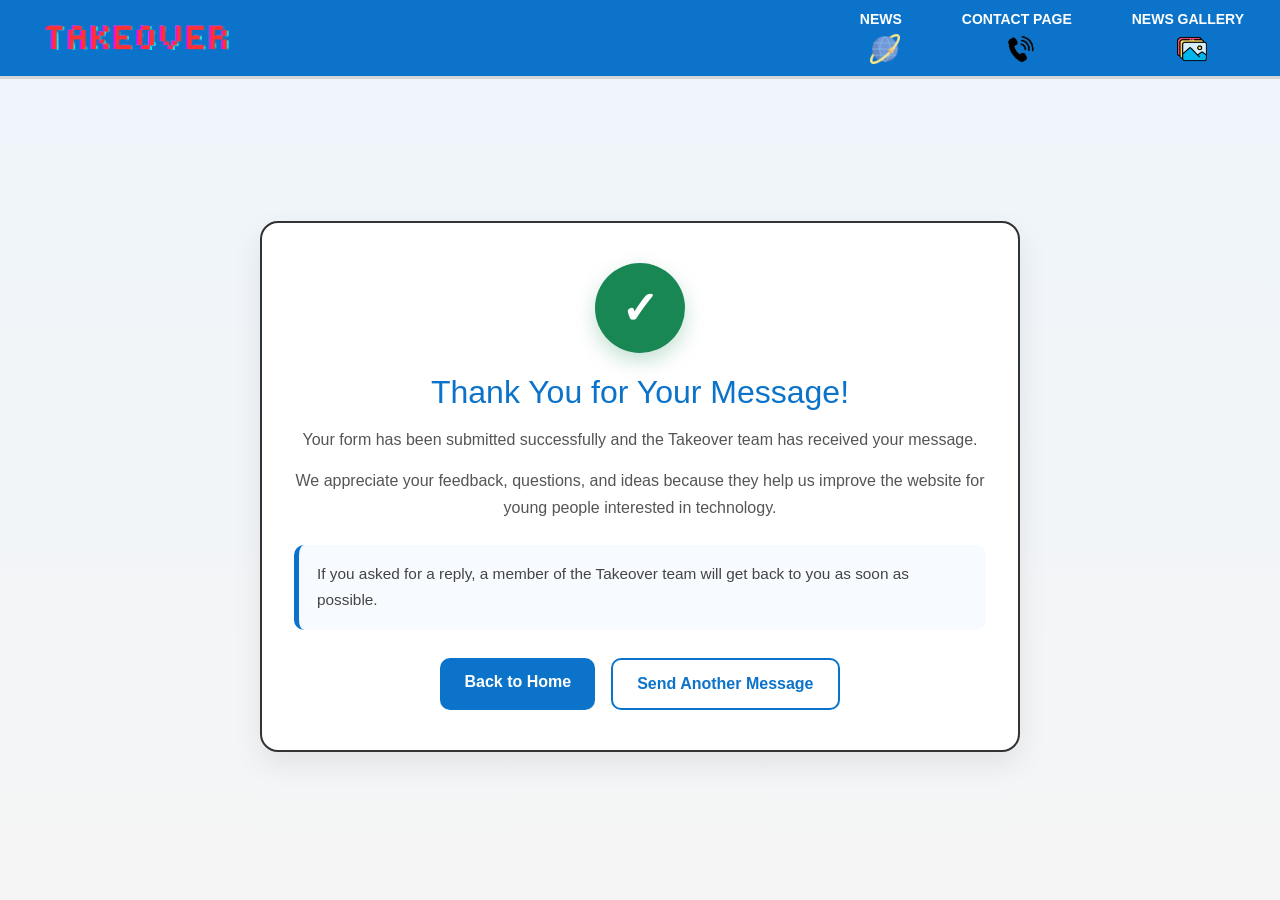
<file: thankyou.html>
<!DOCTYPE html>
<html lang="en">
<head>
  <meta charset="UTF-8">
  <meta name="viewport" content="width=device-width, initial-scale=1.0">
  <title>Thank You - Takeover</title>
  <link rel="stylesheet" href="mystyle.css">
  <link href="https://cdn.jsdelivr.net/npm/bootstrap@5.3.8/dist/css/bootstrap.min.css" rel="stylesheet">

  <style>
    * {
      box-sizing: border-box;
    }

    body {
      margin: 0;
      font-family: Arial, sans-serif;
      background: linear-gradient(to bottom, #eef5fb, #f5f5f5);
      color: #222;
      min-height: 100vh;
    }

    .navbar-custom {
      background-color: #0b73c9;
      display: flex;
      justify-content: space-between;
      align-items: center;
      padding: 8px 30px;
      border-bottom: 3px solid #d6d6d6;
    }

    .navbar-logo img {
      height: 60px;
      width: auto;
      display: block;
    }

    .navbar-menu {
      list-style: none;
      display: flex;
      align-items: flex-start;
      gap: 48px;
      margin: 0;
      padding: 0;
    }

    .navbar-menu li a {
      display: flex;
      flex-direction: column;
      align-items: center;
      text-decoration: none;
      color: white;
      font-size: 14px;
      font-weight: bold;
      text-transform: uppercase;
      line-height: 1.1;
      padding: 4px 6px;
    }

    .navbar-menu li a img {
      margin-top: 6px;
      width: 30px;
      height: 30px;
      object-fit: contain;
      display: block;
    }

    .navbar-menu li a:hover {
      color: #111111;
    }

    .thankyou-page {
      min-height: calc(100vh - 85px);
      display: flex;
      justify-content: center;
      align-items: center;
      padding: 40px 20px;
    }

    .thankyou-card {
      width: 100%;
      max-width: 760px;
      background: white;
      border: 2px solid #333;
      border-radius: 18px;
      box-shadow: 0 12px 30px rgba(0, 0, 0, 0.08);
      text-align: center;
      padding: 40px 32px;
    }

    .tick-circle {
      width: 90px;
      height: 90px;
      margin: 0 auto 20px;
      border-radius: 50%;
      background: #198754;
      color: white;
      display: flex;
      justify-content: center;
      align-items: center;
      font-size: 2.8rem;
      font-weight: bold;
      box-shadow: 0 8px 20px rgba(25, 135, 84, 0.25);
    }

    .thankyou-card h1 {
      font-size: 2rem;
      color: #0b73c9;
      margin-bottom: 14px;
    }

    .thankyou-card p {
      font-size: 1rem;
      color: #555;
      line-height: 1.7;
      margin-bottom: 14px;
    }

    .info-box {
      background: #f7fbff;
      border-left: 5px solid #0b73c9;
      border-radius: 10px;
      padding: 16px 18px;
      margin: 24px 0;
      text-align: left;
    }

    .info-box p {
      margin: 0;
      color: #444;
      font-size: 0.96rem;
    }

    .button-group {
      display: flex;
      justify-content: center;
      gap: 16px;
      flex-wrap: wrap;
      margin-top: 28px;
    }

    .btn-custom {
      display: inline-block;
      text-decoration: none;
      padding: 12px 24px;
      border-radius: 10px;
      font-weight: bold;
      font-size: 1rem;
      transition: 0.2s;
    }

    .btn-primary-custom {
      background-color: #0b73c9;
      color: white;
    }

    .btn-primary-custom:hover {
      background-color: #095ea5;
      color: white;
    }

    .btn-secondary-custom {
      background-color: white;
      color: #0b73c9;
      border: 2px solid #0b73c9;
    }

    .btn-secondary-custom:hover {
      background-color: #eef6ff;
      color: #084d87;
    }

    @media (max-width: 768px) {
      .navbar-custom {
        flex-direction: column;
        gap: 15px;
        padding: 12px 20px;
      }

      .navbar-menu {
        gap: 22px;
        flex-wrap: wrap;
        justify-content: center;
      }

      .navbar-logo img {
        height: 52px;
      }

      .thankyou-card {
        padding: 30px 20px;
      }

      .thankyou-card h1 {
        font-size: 1.6rem;
      }

      .tick-circle {
        width: 75px;
        height: 75px;
        font-size: 2.2rem;
      }
    }
  </style>
</head>
<body>

  <header>
    <nav class="navbar-custom">
      <a href="index.html" class="navbar-logo">
        <img src="Company Assets/takeover logo trans.png" alt="Takeover Logo">
      </a>

      <ul class="navbar-menu">
        <li>
          <a href="news.html">
            News
            <img src="Icons/News Logo.png" alt="News icon">
          </a>
        </li>
        <li>
          <a href="contact.html">
            Contact Page
            <img src="Icons/contact.png" alt="Contact icon">
          </a>
        </li>
        <li>
          <a href="gallery.html">
            News Gallery
            <img src="Icons/Gallery (2).png" alt="Gallery icon">
          </a>
        </li>
      </ul>
    </nav>
  </header>

  <main class="thankyou-page">
    <section class="thankyou-card">
      <div class="tick-circle">✓</div>
      <h1>Thank You for Your Message!</h1>
      <p>Your form has been submitted successfully and the Takeover team has received your message.</p>
      <p>We appreciate your feedback, questions, and ideas because they help us improve the website for young people interested in technology.</p>

      <div class="info-box">
        <p>If you asked for a reply, a member of the Takeover team will get back to you as soon as possible.</p>
      </div>

      <div class="button-group">
        <a href="index.html" class="btn-custom btn-primary-custom">Back to Home</a>
        <a href="contact.html" class="btn-custom btn-secondary-custom">Send Another Message</a>
      </div>
    </section>
  </main>
</file>
<file: mystyle.css>
ul li img {
    vertical-align: middle;
    height: 100px;          
    margin-left: 8px;    
  }
  
  .div1 img, .div2 img, .div3 img {
    vertical-align: middle;
    height: 100px;
  
    margin-left: 8px;
  }
  
  
  .heading1{
  
  margin-left: 50px;
  
  
  }
  
  
  .p3{
  font-size: 45px;
  margin: auto;
  border: 2px solid blue;
  width: 70%;
  padding: 10px;
  text-align: center;
  
  }
  
  
  .p12{  font-size: 45px;
    margin: auto;
    border: 2px solid blue;
    width: 85%;
    padding: 10px;
    text-align: center;
   font-size: medium;
    margin-top: 5%;
    }
  
  
    .pfort{
      font-size: 45px;
      margin: auto;
  
      width: 70%;
      padding: 10px;
      text-align: center;
      font-size: small;
      }
      
      .center{
  
       text-align: center;
  
      }
      
  .p34{
    font-size: 45px;
    margin: auto;
    border: 2px solid blue;
    width: 45%;
    padding: 10px;
    text-align: center;
    
    }
  
    .p34{
      font-size: 45px;
      margin: auto;
      border: 2px solid blue;
      width: 45%;
      padding: 10px;
      text-align: center;
      
      }
      .p34x{
        font-size: 45px;
        border: 2px solid blue;
        width: 45%;
        padding: 10px;
       
        margin-left: auto;
    }
    .p3form{
      font-size: 25px;
      margin: 25px;
      border: 2px solid rgb(255, 0, 0);
      width: 40%;
      padding: 10px;
      text-align: center;
      
      }
  
      .ReasonContact{
        font-weight: bold;
        
  
      }
      .navbar-custom {
        background-color: #0b73c9;
        display: flex;
        justify-content: space-between;
        align-items: center;
        padding: 10px 24px;
      }
      
      .navbar-logo img {
        height: 52px;
        width: auto;
        display: block;
      }
      
      .navbar-menu {
        list-style: none;
        display: flex;
        align-items: center;
        gap: 32px;
        margin: 0;
        padding: 0;
      }
      
      .navbar-menu li a {
        display: flex;
        flex-direction: column;
        align-items: center;
        text-decoration: none;
        color: white;
        font-size: 13px;
        font-weight: bold;
        text-transform: uppercase;
        line-height: 1.1;
      }
      
      .navbar-menu li a img {
        width: 26px;
        height: 26px;
        object-fit: contain;
        margin-top: 5px;
        display: block;
      }
      
      .navbar-menu li a:hover {
        opacity: 0.85;
      }
      
      @media (max-width: 768px) {
        .navbar-custom {
          flex-direction: column;
          gap: 14px;
          padding: 12px 16px;
        }
      
        .navbar-menu {
          flex-wrap: wrap;
          justify-content: center;
          gap: 20px;
        }
      
        .navbar-logo img {
          height: 46px;
        } 
      }
      .navbar-menu li a.active {
        opacity: 0.7;
        border-bottom: 2px solid white;
      }
</file>
